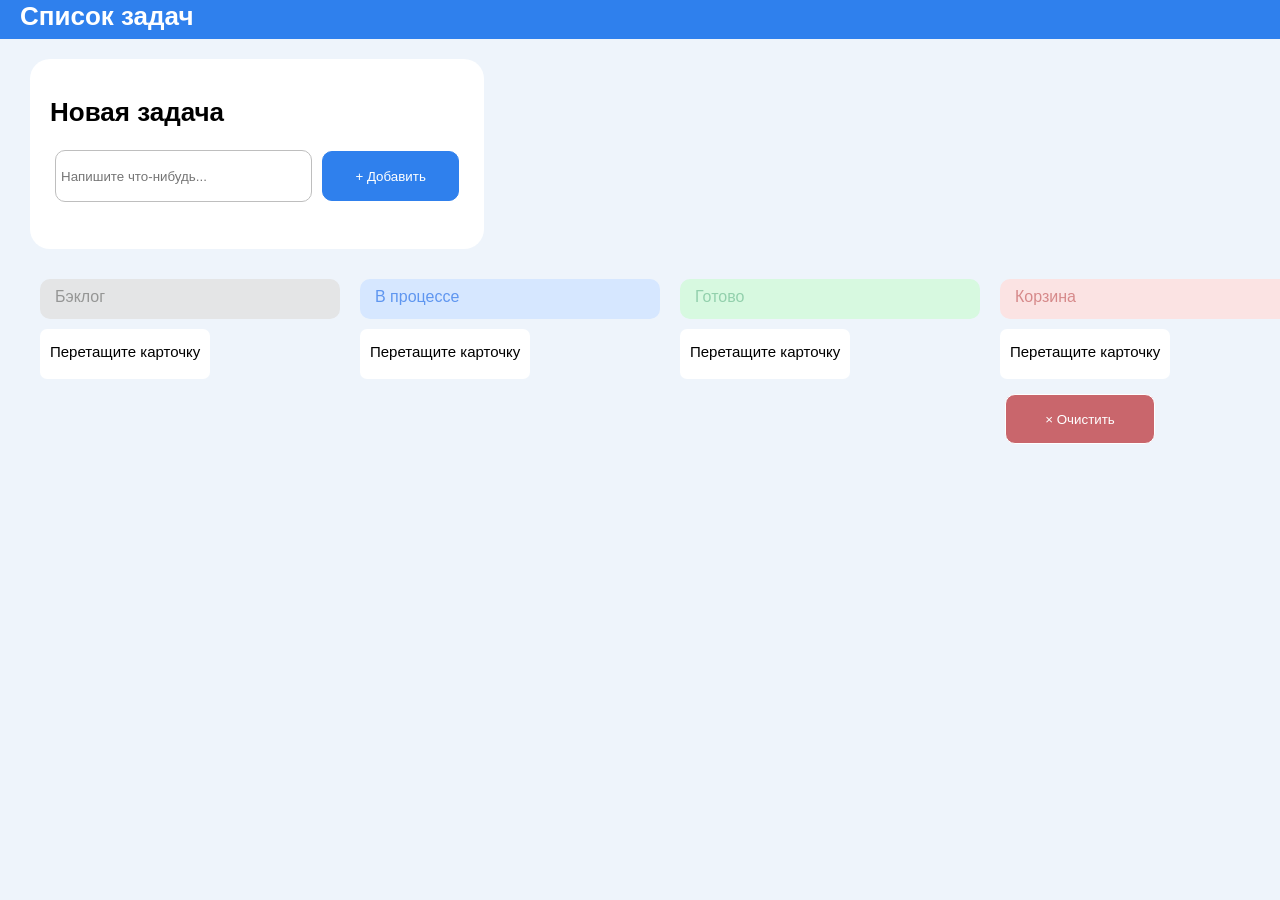
<file: index.html>
<!DOCTYPE html>
<html lang="en">
<head>
    <meta charset="UTF-8">
    <meta name="viewport" content="width=device-width, initial-scale=1.0">
    <link rel="stylesheet" href="reset.css">
    <link rel="stylesheet" href="style.css">
    <title>Todo-list</title>
</head>
<body class="board-app">
    <main class="board-app__main">
        <section class="add-task">
        </section>
        <section class="task-board"></section>
    </main>
    
    <script src="src/main.js" type="module"></script>
</body>
</html>
</file>
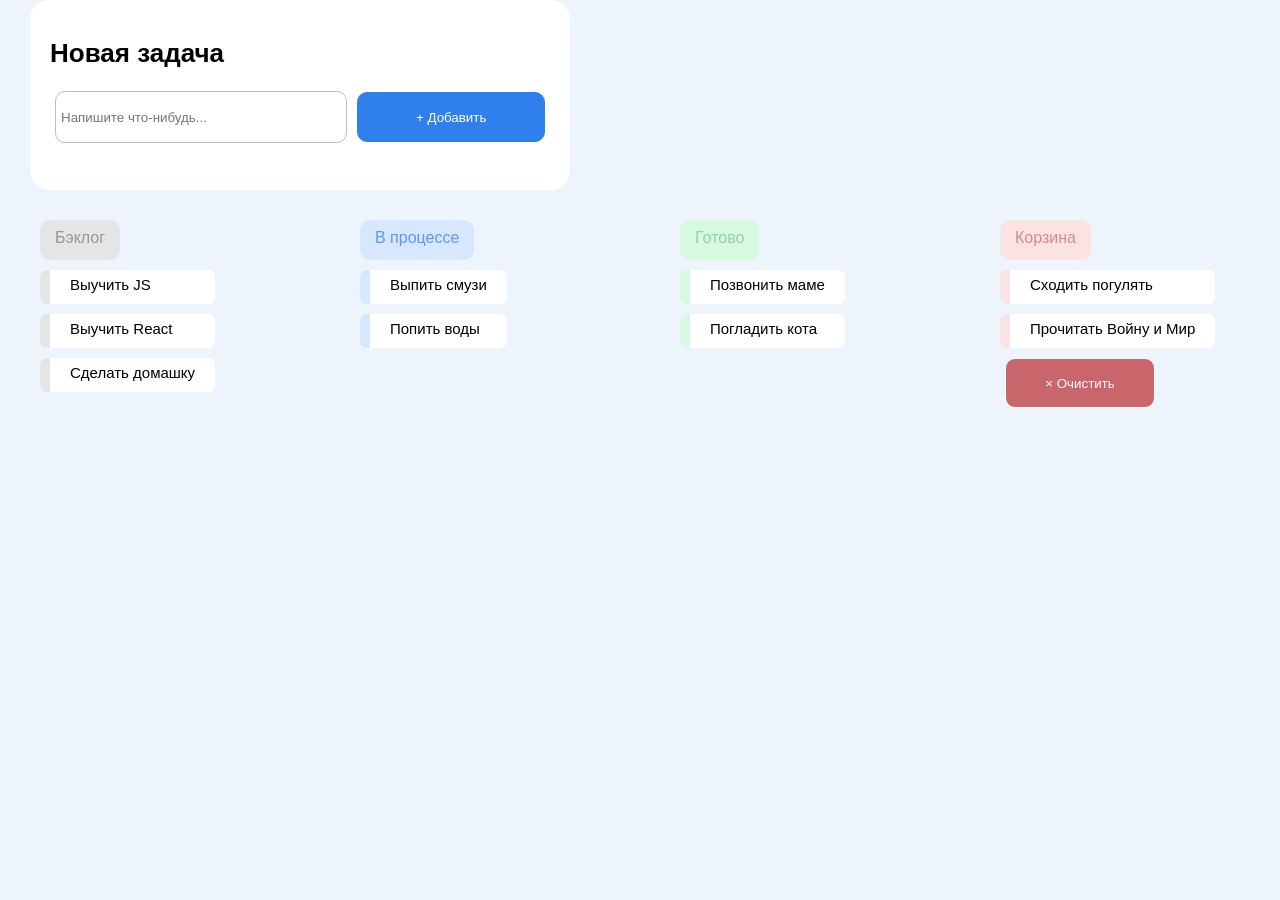
<file: markup/index.html>
<!DOCTYPE html>
<html lang="en">
<head>
    <meta charset="UTF-8">
    <meta name="viewport" content="width=device-width, initial-scale=1.0">
    <link rel="stylesheet" href="reset.css">
    <link rel="stylesheet" href="style.css">
    <title>Todo-list</title>
</head>
<body>
    <form class="new-task">
        <h2 class="new-task-title">Новая задача</h2>
        <div>
            <input type="text" class="new-task-text" placeholder="Напишите что-нибудь...">
            <button class="add-new-task">+ Добавить</button>
        </div>
    </form>
    <section class="container">
        <div class="tasks-container" id="backlog">
            <p class="tasks-title">Бэклог</p>
            <div class="task-list">
                <ul>
                    <li class="task">Выучить JS</li>
                    <li class="task">Выучить React</li>
                    <li class="task">Сделать домашку</li>
                </ul>
            </div>
        </div>
        <div class="tasks-container" id="in-process">
            <p class="tasks-title">В процессе</p>
            <div class="task-list">
                <ul>
                    <li class="task">Выпить смузи</li>
                    <li class="task">Попить воды</li>
                </ul>
            </div>
        </div>
        <div class="tasks-container" id="done">
            <p class="tasks-title">Готово</p>
            <div class="task-list">
                <ul>
                    <li class="task">Позвонить маме</li>
                    <li class="task">Погладить кота</li>
                </ul>
            </div>
        </div>
        <div class="tasks-container" id="bag">
            <p class="tasks-title">Корзина</p>
            <div class="task-list">
                <ul>
                    <li class="task">Сходить погулять</li>
                    <li class="task">Прочитать Войну и Мир</li>
                </ul>
                <button class="clear-button"> × Очистить</button>
            </div>
        </div>
    </section>
</body>
</html>
</file>
<file: style.css>
html, .board-app, .board-app__main {
    display: flex;
    flex-direction: column;
    align-items: flex-start;
    background-color: rgba(238, 244, 251, 1);
    font-family: Verdana, Geneva, Tahoma, sans-serif;
    padding: 0;
    margin: 0;
    height: 100%;
    width: 100%;
}

header {
    display: flex;
    flex-direction: row;
    align-items: flex-start;
    background-color: rgba(47, 128, 237, 1);
    color: white;
    font-family: Verdana, Geneva, Tahoma, sans-serif;
    font-size: 26px;
    font-weight: 600;
    margin: 0;
    padding: 1px 20px;
    height: 40px;
    width: 100%;
    text-align: start;
    margin-bottom: 20px;
}

.new-task {
    background-color: white;
    border-radius: 20px;
    height: 150px;
    width: auto;
    padding: 20px;
    margin-left: 30px;
    margin-bottom: 20px;
}
.new-task div {
    display:flex;
    flex-direction: row;
    align-items: center;

}
.new-task-title {
    color: black;
    font-family: Verdana, Geneva, Tahoma, sans-serif;
    font-size: 26px;
    font-weight: 700;
    padding: 20px 0px;
}
.new-task-text {
    display:flex;
    border: 1px solid;
    border-radius: 10px;
    border-color: rgb(190, 190, 190);
    height: 40px;
    width: 300px;
    padding: 5px;
    margin: 5px;
}
.add-new-task{
    display:flex;
    align-items: center;
    justify-content: center;
    border: 1px solid;
    border-radius: 10px;
    border-color: rgba(47, 128, 237, 1);
    background-color: rgba(47, 128, 237, 1);
    color: white;
    margin: 5px;
    height: 50px;
    width: 40%;
    padding: 5px;
}

.container {
    display: flex;
    align-items: flex-start;
    margin-left: 30px;
    margin-bottom: 20px;
    height: auto;
    width: 100%;
}
.tasks-container {
    display: flex;
    align-items: flex-start;
    flex-direction: column;
    flex-wrap: wrap;
    height: auto;
    width: 100%;
    margin: 10px;
}
.task-board {
    width:100%;
}
.tasks-title {
    background-color: gainsboro;
    border-radius: 10px;
    height: 20px;
    width: 90%;
    text-align: start;
    padding:10px 15px;
    margin-bottom: 10px;
}
.task-list {
    list-style: none;
    padding: 0;
}
.task {
    padding: 15px 10px;
    margin-bottom: 10px;
    background-color: white;
    border-radius: 7px;
    border-left: 10px solid gainsboro;
    font-family: Verdana, Geneva, Tahoma, sans-serif;
    font-size: 15px;
    font-weight: 300;
    height: 20px;
    width: 90%;
}
.footer {
    display:flex;
    justify-content: flex-end;
    width: 100%;
}
.clear-button{
    display: flex;
    align-items: center;
    justify-content: center;
    text-align: center;
    border: 1px solid;
    border-radius: 10px;
    background-color: rgba(201, 102, 108, 1);
    height: 50px;
    width: 150px;
    padding: 5px;
    color: white;
    margin:5px;
}

.title--backlog {
    background-color: rgba(228, 229, 230, 1);
    color:rgba(149, 150, 149, 1);
}
.title--processing {
    background-color: rgba(214, 231, 255, 1);
    color:rgba(95, 150, 240, 1);
}
.title--done {
    background-color: rgba(215, 249, 224, 1);
    color:rgba(146, 208, 172, 1);
}
.title--basket {
    background-color: rgba(251, 227, 227, 1);
    color:rgba(214, 137, 138, 1);
}

.task--backlog {
    border-left: 10px solid rgba(228, 229, 230, 1);
}
.task--processing {
    border-left: 10px solid rgba(214, 231, 255, 1);
}
.task--done {
    border-left: 10px solid rgba(215, 249, 224, 1);
}
.task--basket {
    border-left: 10px solid rgba(251, 227, 227, 1);
}

.empty-task-container {
    padding: 15px 10px;
    margin-bottom: 10px;
    background-color: white;
    border-radius: 7px;
    font-family: Verdana, Geneva, Tahoma, sans-serif;
    font-size: 15px;
    font-weight: 300;
    height: 20px;
    width: max-content;
}
</file>
<file: markup/style.css>
html,body {
    display: flex;
    flex-direction: column;
    align-items: flex-start;
    background-color: rgba(238, 244, 251, 1);
    font-family: Verdana, Geneva, Tahoma, sans-serif;
    padding: 0;
    margin: 0;
    height: 100%;
    width: 100%;
}

header {
    display: flex;
    flex-direction: row;
    align-items: flex-start;
    background-color: rgba(47, 128, 237, 1);
    color: white;
    font-family: Verdana, Geneva, Tahoma, sans-serif;
    font-size: 26px;
    font-weight: 600;
    margin: 0;
    padding: 1px 20px;
    height: 40px;
    width: 100%;
    text-align: start;
    margin-bottom: 20px;
}

.new-task {
    background-color: white;
    border-radius: 20px;
    height: 150px;
    width: 500px;
    padding: 20px;
    margin-left: 30px;
    margin-bottom: 20px;
}
.new-task div {
    display:flex;
    flex-direction: row;
    align-items: center;

}
.new-task-title {
    color: black;
    font-family: Verdana, Geneva, Tahoma, sans-serif;
    font-size: 26px;
    font-weight: 700;
    padding: 20px 0px;
}
.new-task-text {
    display:flex;
    border: 1px solid;
    border-radius: 10px;
    border-color: rgb(190, 190, 190);
    height: 40px;
    width: 300px;
    padding: 5px;
    margin: 5px;
}
.add-new-task{
    display:flex;
    align-items: center;
    justify-content: center;
    border: 1px solid;
    border-radius: 10px;
    border-color: rgba(47, 128, 237, 1);
    background-color: rgba(47, 128, 237, 1);
    color: white;
    margin: 5px;
    height: 50px;
    width: 40%;
    padding: 5px;
}

.container {
    display: flex;
    align-items: flex-start;
    margin-left: 30px;
    margin-bottom: 20px;
    height: auto;
    width: 100%;
}
.tasks-container {
    display: flex;
    align-items: flex-start;
    flex-direction: column;
    flex-wrap: wrap;
    height: auto;
    width: 100%;
    margin: 10px;
}

.tasks-title {
    background-color: white;
    border-radius: 10px;
    height: 20px;
    width: auto;
    text-align: start;
    padding:10px 15px;
    margin-bottom: 10px;
}
.task-list {
    list-style: none;
    padding: 0;
}
.task {
    padding: 7px 20px;
    margin-bottom: 10px;
    background-color: white;
    border-radius: 7px;
    border-left: 10px solid red;
    font-family: Verdana, Geneva, Tahoma, sans-serif;
    font-size: 15px;
    font-weight: 300;
    height: 20px;
}
.footer {
    display:flex;
    justify-content: flex-end;
    width: 100%;
}
.clear-button{
    display: flex;
    align-items: center;
    justify-content: center;
    text-align: center;
    border: 1px solid;
    border-radius: 10px;
    background-color: rgba(201, 102, 108, 1);
    height: 50px;
    width: 150px;
    padding: 5px;
    color: white;
    margin:5px;
}

#backlog .tasks-title {
    background-color: rgba(228, 229, 230, 1);
    color:rgba(149, 150, 149, 1);
}
#in-process .tasks-title {
    background-color: rgba(214, 231, 255, 1);
    color:rgba(95, 150, 240, 1);
}
#done .tasks-title {
    background-color: rgba(215, 249, 224, 1);
    color:rgba(146, 208, 172, 1);
}
#bag .tasks-title {
    background-color: rgba(251, 227, 227, 1);
    color:rgba(214, 137, 138, 1);
}

#backlog .task {
    border-left: 10px solid rgba(228, 229, 230, 1);
}
#in-process .task {
    border-left: 10px solid rgba(214, 231, 255, 1);
}
#done .task {
    border-left: 10px solid rgba(215, 249, 224, 1);
}
#bag .task {
    border-left: 10px solid rgba(251, 227, 227, 1);
}
</file>
